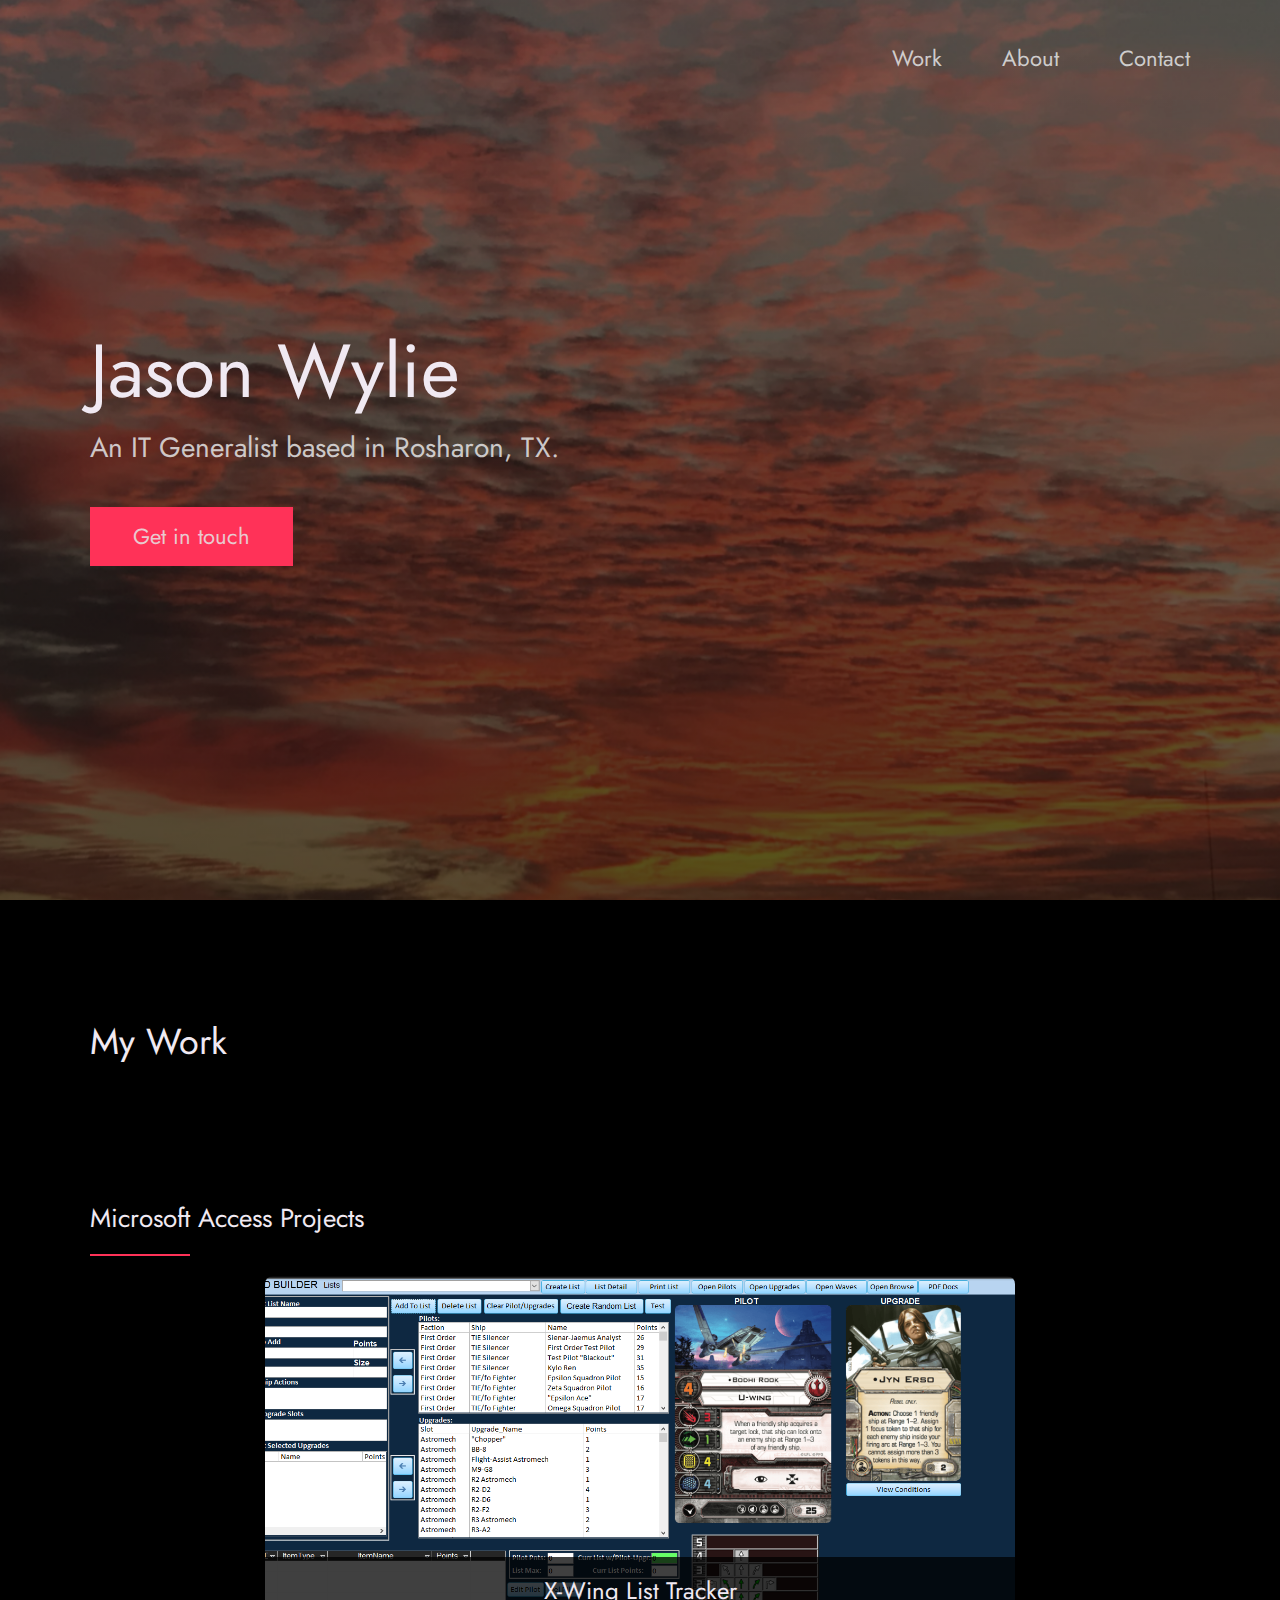
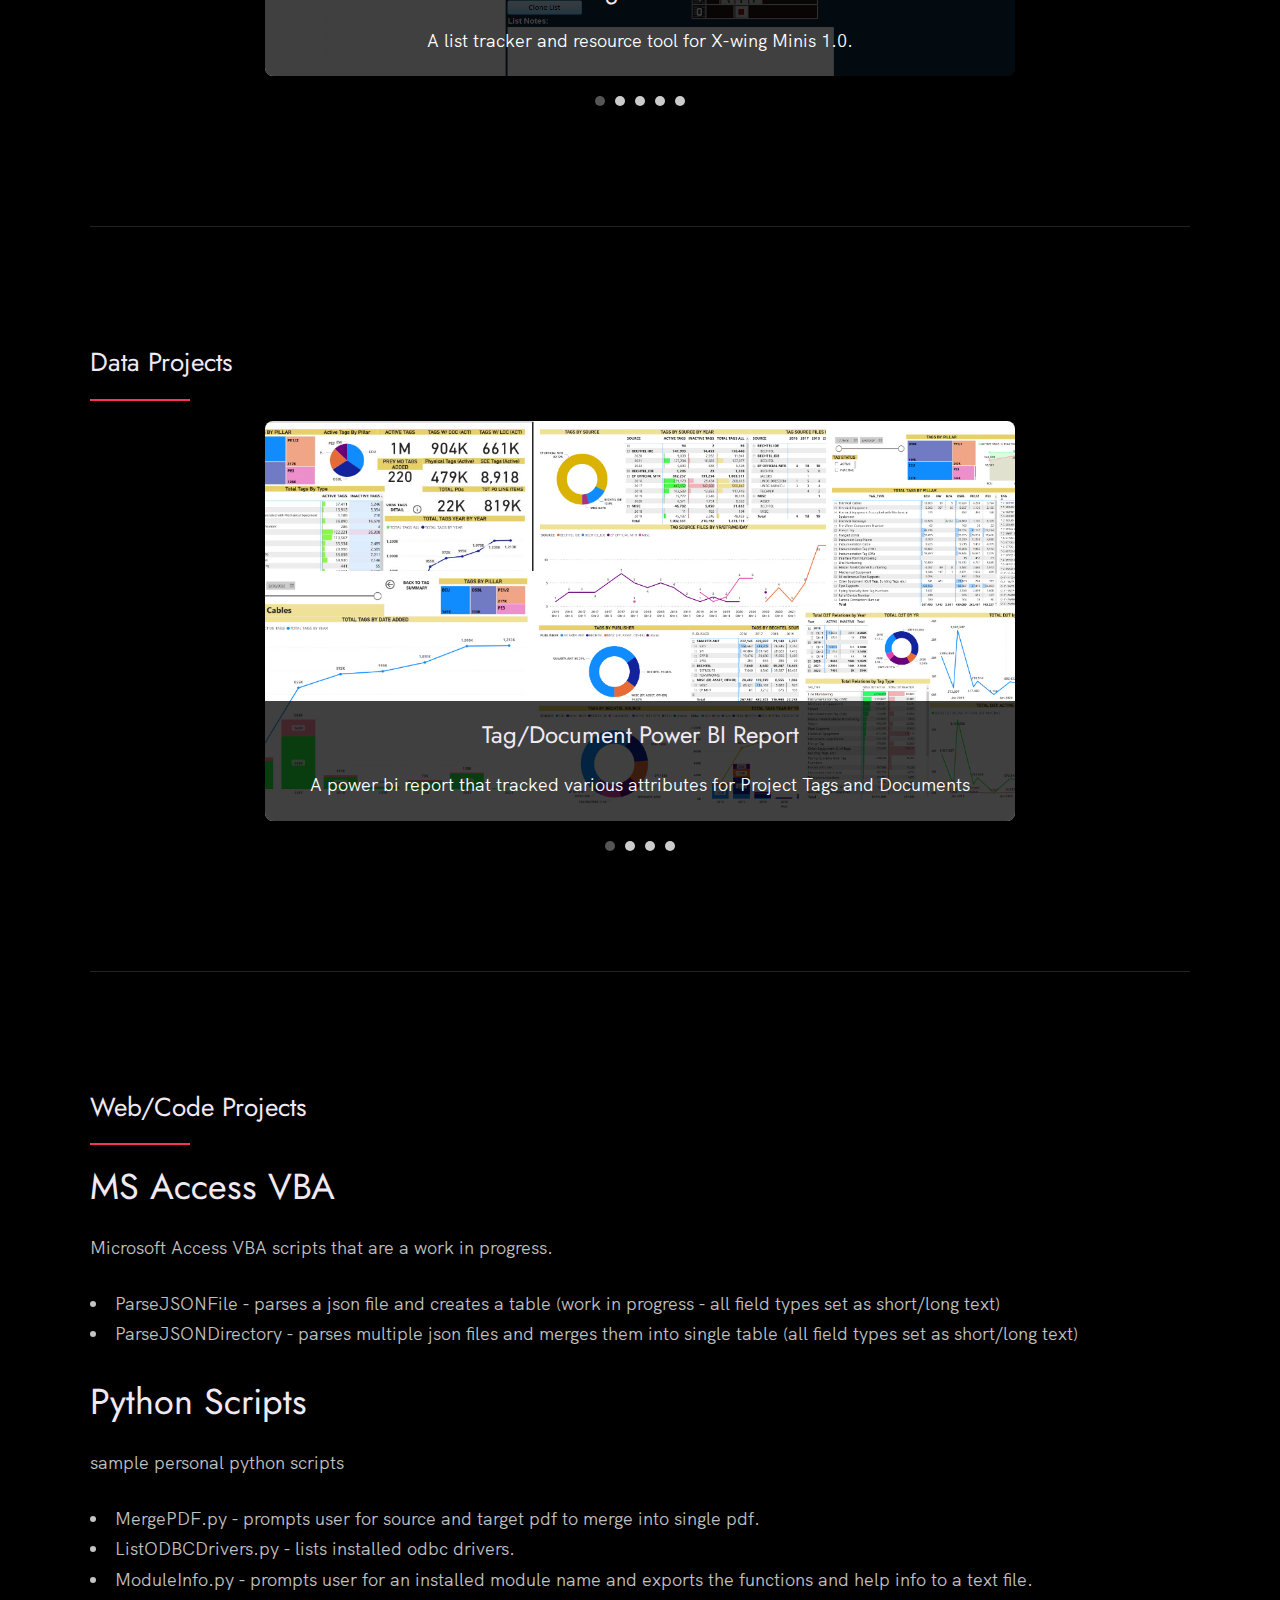
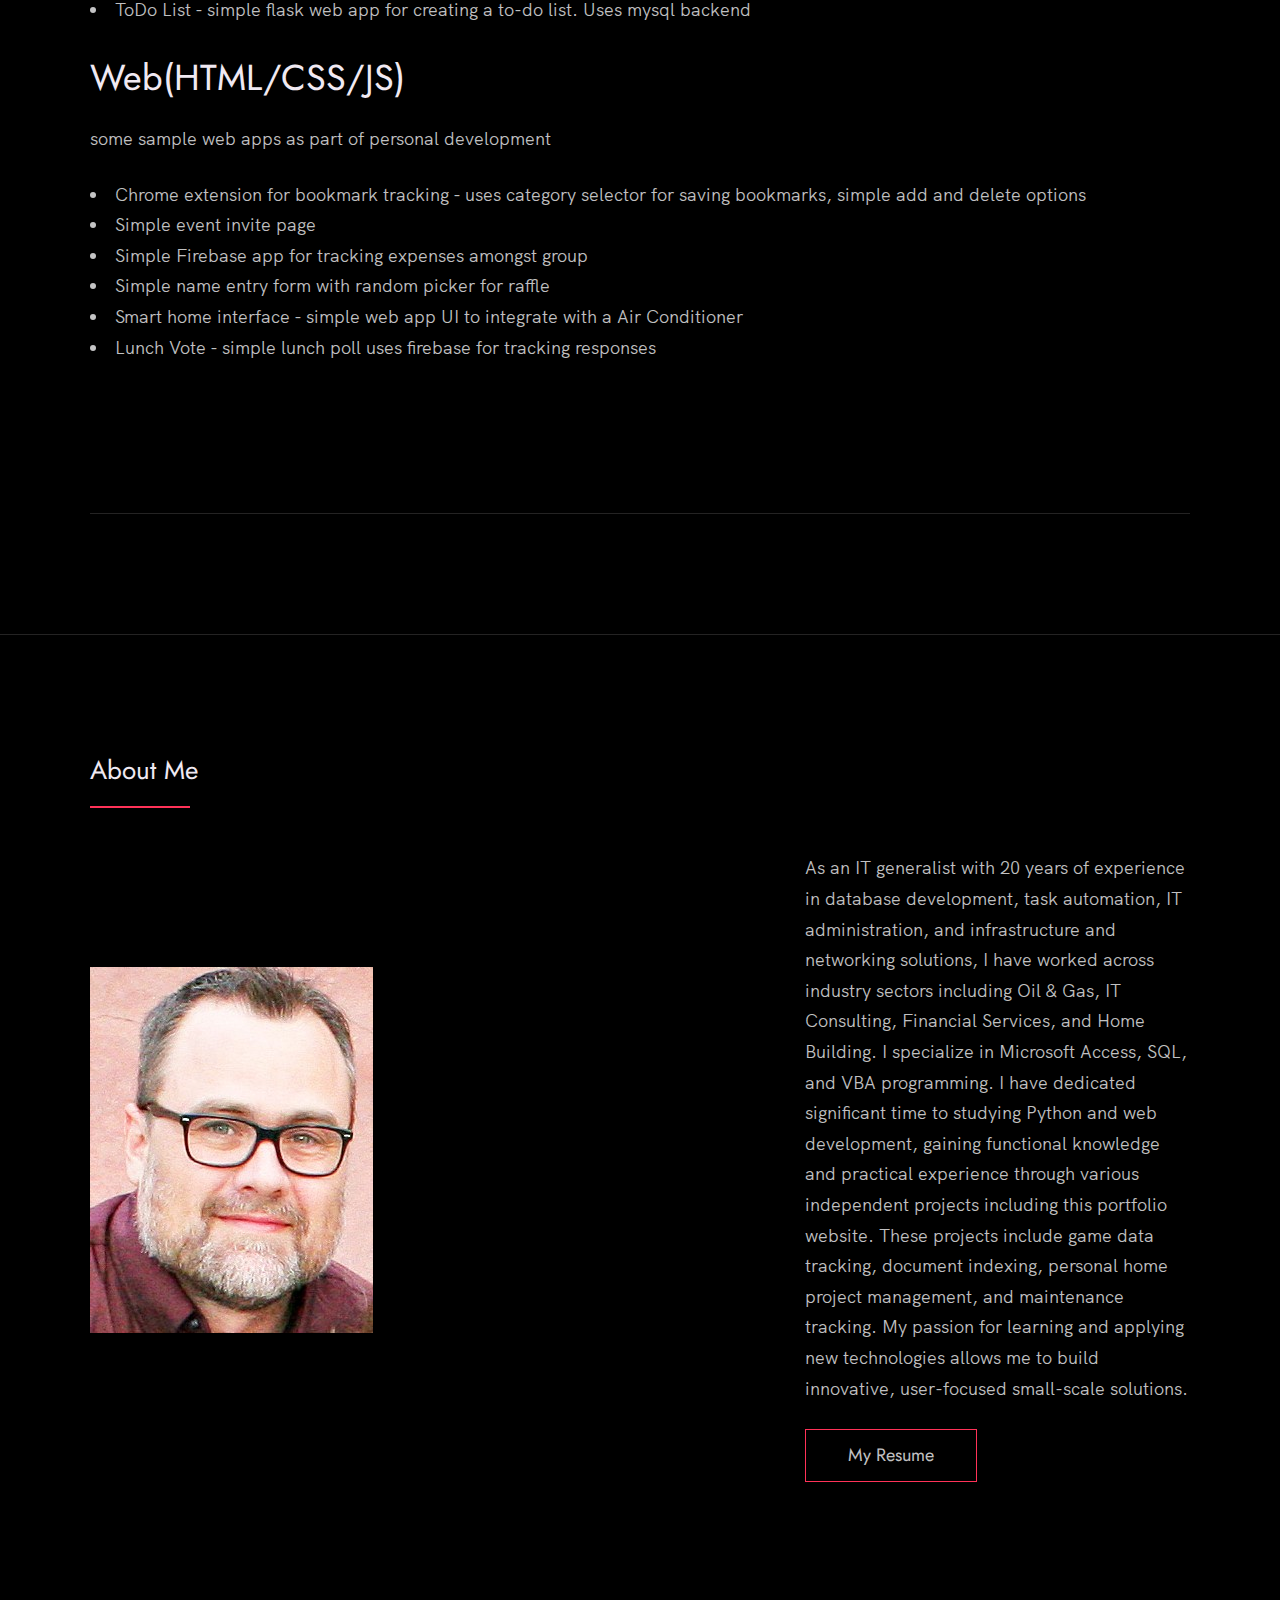
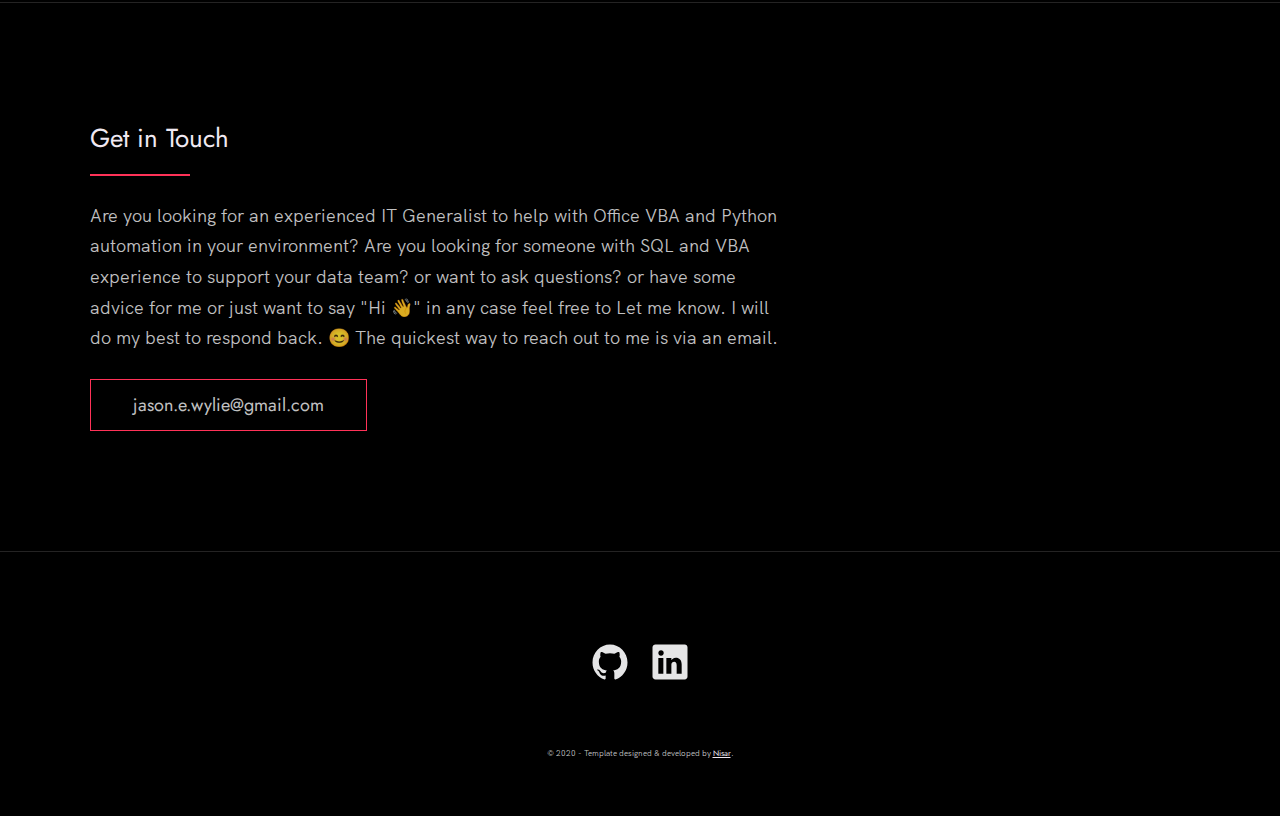
<file: index.html>
<!DOCTYPE html>
<html lang="en">

<head>
  <meta charset="UTF-8" />
  <meta name="viewport" content="width=device-width, initial-scale=1.0" />
  <link rel="shortcut icon" type="image/png" href="./images/favicon.png" />

  <!-- Put your site title here -->
  <title>
    Jason Wylie | IT Generalist
  </title>

  <meta name="description" content="Add small description of yourslef.">
  <!- Add some coding keywords below, Ex: (React, CSS etc) -->
  <meta name="keywords" content="Jason Wylie, VBA, Python, SQL, MS Access, HTML/CSS/JS" />
  <link rel="stylesheet" href="./css/styles.css" />
  <link rel="stylesheet" href="./css/slideshow.css" />
  <link
  rel="stylesheet"
  href="https://cdnjs.cloudflare.com/ajax/libs/font-awesome/5.15.4/css/all.min.css"
  crossorigin="anonymous"
/>
</head>

<body>

  <!-- ***** Header ***** -->

  <header class="header" role="banner" id="top">
    <div class="row">
      <nav class="nav" role="navigation">
        <ul class="nav__items">
          <li class="nav__item"><a href="#work" class="nav__link">Work</a></li>
          <!-- <li class="nav__item"><a href="#clients" class="nav__link">Clients</a></li> -->
          <li class="nav__item">
            <a href="#about" class="nav__link">About</a>
          </li>
          <li class="nav__item">
            <a href="#contact" class="nav__link">Contact</a>
          </li>
        </ul>
      </nav>
    </div>
    <div class="header__text-box row">
      <div class="header__text">
        <h1 class="heading-primary">
          <!-- Replace the following name with your name -->
          <span>Jason Wylie</span>
        </h1>
        <!-- Put a small paragraph about yourself -->
        <p>An IT Generalist based in Rosharon, TX.</p>
        <a href="#contact" class="btn btn--pink">Get in touch</a>
      </div>
    </div>
  </header>
  <main role="main">
    <!-- ***** Work ***** -->
    <section class="work" id="work">
      <div class="row">
        <h3>My Work</h3>

    <!-- Projects Section -->
<!-- Access Projects Section -->
<section id="access-projects">
  <h2>Microsoft Access Projects</h2>
  <div class="container slider">
    <!-- Slide 1 -->
    <div class="slide">
      <a href="./content/accessprojects.html">
        <img src="./images/proj/Access/xwingdb.png" alt="X-Wing List Tracker" />
      </a>
      <div class="slide-content">
        <h3>X-Wing List Tracker</h3>
        <p>A list tracker and resource tool for X-wing Minis 1.0.</p>
      </div>
    </div>

    <!-- Slide 2 -->
    <div class="slide">
      <a href="./content/accessprojects.html">
        <img src="./images/proj/Access/armadadb.png" alt="Armada List Tracker" />
      </a>
      <div class="slide-content">
        <h3>Armada List Tracker</h3>
        <p>A list tracker and resource tool for SW Armada.</p>
      </div>
    </div>

    <!-- Slide 3 -->
    <div class="slide">
      <a href="./content/accessprojects.html">
        <img src="./images/proj/Access/home_maintdb.png" alt="Home Maint App" />
      </a>
      <div class="slide-content">
        <h3>Home Maintenance Manager</h3>
        <p>A database tool for tracking home projects and car maintenance including related documentation.</p>
      </div>
    </div>

    <!-- Slide 4 -->
    <div class="slide">
      <a href="./content/accessprojects.html">
        <img src="./images/proj/Access/BankAcctdb.png" alt="Bank Acct App" />
      </a>
      <div class="slide-content">
        <h3>Sample Bank Account App</h3>
        <p>A sample bank account app implementing Access VBA Classes.</p>
      </div>
    </div>    

    <!-- Slide 5 -->
    <div class="slide">
      <a href="./content/accessprojects.html">
        <img src="./images/proj/Access/TagAndDocDB.png" alt="Tag and Doc DB" />
      </a>
      <div class="slide-content">
        <h3>Project Document and Tag App</h3>
        <p>An Access database app that connected to AWS SQL instance to do Tag and Document related searches.</p>
      </div>
    </div>    

    <!-- Add more slides as needed -->
  </div>
  <div class="dot-navigation"></div>
</section>

<!-- Data Projects Section -->
<section id="data-projects">
  <h2>Data Projects</h2>
  <div class="container slider">
    <!-- Slide 1 -->
    <div class="slide">
      <!-- <a href="projects/Data_Project_1.html"> -->
        <img src="./images/proj/Data/TagDocPBI.png" alt="Power BI" />
      </a>
      <div class="slide-content">
        <h3>Tag/Document Power BI Report</h3>
        <p>A power bi report that tracked various attributes for Project Tags and Documents</p>
      </div>
    </div>

    <!-- Slide 2 -->
    <div class="slide">
      <!-- <a href="projects/Data_Project_1.html"> -->
        <img src="./images/proj/Data/3DModPBI.png" alt="3D Mod Power BI" />
      </a>
      <div class="slide-content">
        <h3>3D Model Power BI Report</h3>
        <p>A power bi report that tracked various 3D Model Data Transfers</p>
      </div>
    </div>

    <!-- Slide 3 -->
    <div class="slide">
      <!-- <a href="projects/Data_Project_1.html"> -->
        <img src="./images/proj/Data/AWUdemy.png" alt="AdWorks" />
      </a>
      <div class="slide-content">
        <h3>Adventure Works Bikes</h3>
        <p>A power bi report that provided an exec dash board and custom data views.
          A mock report created from Udemy Power BI course.
        </p>
      </div>
    </div>

    <!-- Slide 4 -->
    <div class="slide">
      <!-- <a href="projects/Data_Project_1.html"> -->
        <img src="./images/proj/Data/FoodMartFinal.png" alt="3D Mod Power BI" />
      </a>
      <div class="slide-content">
        <h3>Excel PowerQuery Report</h3>
        <p>An Excel power query report that showcased power of using DAX and large datasets within Excel.</p>
      </div>
    </div>

    <!-- Add more slides as needed -->
  </div>
  <div class="dot-navigation"></div>
</section>

<!-- Web/Code Projects Section -->
<section id="web-code-projects">
  <h2>Web/Code Projects</h2>
    <div>
      <h1>MS Access VBA</h1>
      <p>
        Microsoft Access VBA scripts that are a work in progress.
      </p>
      <ul class="work__list">
        <li>ParseJSONFile - parses a json file and creates a table (work in progress - all field types set as short/long text)</li>
        <li>ParseJSONDirectory - parses multiple json files and merges them into single table (all field types set as short/long text)</li>
      </ul>
    </div>
    <div>
      <h1>Python Scripts</h1>
      <p>sample personal python scripts</p>
      <ul class="work__list">
        <li>MergePDF.py - prompts user for source and target pdf  to merge into single pdf.</li>
        <li>ListODBCDrivers.py - lists installed odbc drivers.</li>
        <li>ModuleInfo.py - prompts user for an installed module name and exports the functions and help info to a text file.</li>
        <li>ToDo List - simple flask web app for creating a to-do list. Uses mysql backend</li>
      </ul>
    </div>
    <div>
      <h1>Web(HTML/CSS/JS)</h1>
      <p>some sample web apps as part of personal development</p>
      <ul class="work__list">
        <li>Chrome extension for bookmark tracking - uses category selector for saving bookmarks, simple add and delete options</li>
        <li>Simple event invite page</li>
        <li>Simple Firebase app for tracking expenses amongst group</li>
        <li>Simple name entry form with random picker for raffle</li>
        <li>Smart home interface - simple web app UI to integrate with a Air Conditioner</li>
        <li>Lunch Vote - simple lunch poll uses firebase for tracking responses </li>
      </ul>
    </div>

    <!-- hide for now
      <div class="work__links">
        <a
          href="https://somesite.com"
          target="_blank"
          class="link__text"
        >
          Visit Site <span>&rarr;</span>
        </a>
        <a
          href="https://github.com/jasonwylie/portfolio"
          title="View Source Code"
          target="_blank"
        >
          <img
            src="./images/github.svg"
            class="work__code"
            alt="GitHub"
          />
        </a>
      </div> -->
    </div>
    </section>

    <!-- ***** About ***** -->

    <section class="about" id="about">
      <div class="row">
        <h2>About Me</h2>
        <div class="about__content">
          <div class="about__text">
            <!-- Replace the below paragraph with info about yourself -->
            <p>
              As an IT generalist with 20 years of experience in database development, task automation,
              IT administration, and infrastructure and networking solutions, I have worked across 
              industry sectors including Oil & Gas, IT Consulting, Financial Services, and Home Building.
              I specialize in Microsoft Access, SQL, and VBA programming. I have dedicated 
              significant time to studying Python and web development, gaining functional 
              knowledge and practical experience through various independent projects including this portfolio
              website. These projects include game data tracking, document indexing, personal home project 
              management, and maintenance tracking. My passion for learning and applying new technologies 
              allows me to build innovative, user-focused small-scale solutions.
            </p>
            <!-- Provide a link to your resume -->
            <a href="./files/Jason_Wylie_resume.pdf" target="_blank" class="btn">My Resume</a>
          </div>

          <div class="about__photo-container">
            <!-- Add a nice photo of yourself -->
            <img class="about__photo" src="./images/Jason_HeadShot2.jpg" alt="" />
          </div>
        </div>
      </div>
    </section>
  </main>

  <!-- ***** Contact ***** -->

  <section class="contact" id="contact">
    <div class="row">
      <h2>Get in Touch</h2>
      <div class="contact__info">
        <p>
          Are you looking for an experienced IT Generalist to help with Office VBA and Python automation in your 
          environment? Are you looking for someone with SQL and VBA experience to support your 
          data team? or want to ask questions? or have some advice for me
          or just want to say "Hi 👋" in any case feel free to Let me know. I
          will do my best to respond back. 😊 The quickest way to reach out to
          me is via an email.
        </p>
        <!--  email -->
        <a href="mailto:jason.e.wylie@gmail.com" class="btn">jason.e.wylie@gmail.com</a>
      </div>
    </div>
  </section>

  <!-- ***** Footer ***** -->

  <footer role="contentinfo" class="footer">
    <div class="row">
      <!-- Update the links to point to your accounts -->
      <ul class="footer__social-links">
        <!-- <li class="footer__social-link-item">
          <a href="https://twitter.com/nisarhassan12/" title="Link to Twitter Profile">
            <img src="./images/twitter.svg" class="footer__social-image" alt="Twitter">
          </a>
        </li> -->
        <li class="footer__social-link-item">
          <a href="https://github.com/jasonwylie/" title="Link to Github Profile" target="_blank">
            <img src="./images/github.svg" class="footer__social-image" alt="Github">
          </a>
        </li>
        <!-- <li class="footer__social-link-item">
          <a href="https://codepen.io/nisar_hassan" title="Link to Codepen Profile">
            <img src="./images/codepen.svg" class="footer__social-image" alt="Codepen">
          </a>
        </li> -->
        <li class="footer__social-link-item">
          <a href="https://linkedin.com/in/jasonewylie" title="Link to Linkedin Profile" target="_blank">
            <img src="./images/linkedin.svg" title="Link to Linkedin Profile" class="footer__social-image" alt="Linkedin">
          </a>
        </li>
      </ul>

      <!-- If you give me some credit by keeping the below paragraph, will be huge for me 😊 Thanks. -->
      <p class="small-font">
        &copy; 2020 - Template designed & developed by <a href="https://nisar.dev" class="link" target="_blank">Nisar</a>.
      </p>
    </div>
  </footer>

  <a href="#top" class="back-to-top" title="Back to Top">
    <img src="./images/arrow-up.svg" alt="Back to Top" class="back-to-top__image"/>
  </a>
  <script src="./js/app.js"></script>
  <script src="./js/slideshow.js"></script>
</body>

</html>
</file>
<file: css/styles.css>
/* --------------------------------------- */
/* ----- Basic Setup ----- */
/* --------------------------------------- */

@font-face {
  font-family: "Hk Grotesk";
  font-style: normal;
  font-weight: 400;
  src: url("/fonts/HKGrotesk-Regular.woff") format("woff");
}

@font-face {
  font-family: "Jost";
  font-style: normal;
  font-weight: 400;
  src: url("/fonts/Jost-Regular.ttf") format("woff");
}

* {
  margin: 0;
  padding: 0;
  box-sizing: inherit;
}

:root {
  --font-size-small: 1.8rem;
  --font-size-normal: 2.2rem;
  --font-size-medium: 2.8rem;
  --font-size-medium-1: 3.6rem;
  --font-size-large: 5.5rem;
  --font-size-huge: 7.5rem;
  --font-stack: "Hk Grotesk", sans-serif;

  --line-height-normal: 1.7;
  --line-height-small: 1.2;

  --black: #000;
  --pink: #ff3258;
  --white: #f0e9f2;
  --white-1: #e5e5e6da;

  --container-max-width: 1180px;
  --container-normal-width: 800px;
  --container-medium-width: 700px;
  --container-small-width: 500px;

  --gutter-huge: 12rem;
  --gutter-medium: 6rem;
  --gutter-normal: 3rem;
  --gutter-small-1: 2.5rem;
  --gutter-small: 2rem;

  --border-light: 1px solid rgb(36, 35, 35);
}

html {
  font-size: 62.5%; /* (16/10)*100 = 62.5% => 1rem = 10px */
  box-sizing: border-box;
  scroll-behavior: smooth;
}

@media (max-width: 1000px) {
  html {
    font-size: 52%;
  }
}

body {
  font-size: var(--font-size-small);
  font-family: var(--font-stack);
  font-weight: 400;
  color: var(--white-1);
  line-height: var(--line-height-normal);
  background: var(--black);
  overflow-x: hidden;
}

.row {
  max-width: var(--container-max-width);
  margin: 0 auto;
}

@media (max-width: 1340px) {
  .row {
    max-width: 1100px;
  }
}

@media (max-width: 1240px) {
  .row {
    padding: 0 var(--gutter-medium);
  }
}

@media (max-width: 600px) {
  .row {
    padding: 0 var(--gutter-normal);
  }
}

@media (max-width: 600px) {
  .row {
    padding: 0 var(--gutter-small);
  }
}

section {
  padding: var(--gutter-huge) 0;
  border-bottom: var(--border-light);
}

img {
  object-fit: contain;
  max-width: 100%;
}

.small-font {
  font-size: 0.8rem; /* Adjust the font size as needed */
}

/* --------------------------------------- */
/* ----- Headlines and Paragraphs ----- */
/* --------------------------------------- */

h1,
h2,
h3 {
  font-family: "Jost", sans-serif;
  font-weight: 400;
  line-height: var(--line-height-small);
  color: var(--white);
}

.heading-primary {
  line-height: 1;
  font-size: var(--font-size-huge);
  font-weight: 400;
}

@media (max-width: 900px) {
  .heading-primary {
    font-size: 6.5rem;
  }
}

h2 {
  font-size: var(--font-size-large);
  margin-bottom: var(--gutter-medium);
}

h2::after {
  content: "";
  display: block;
  height: 2px;
  width: 10rem;
  background: var(--pink);
  margin: var(--gutter-small) 0;
}

h3 {
  font-size: var(--font-size-medium-1);
  margin-bottom: var(--gutter-small);
}

@media (max-width: 500px) {
  .heading-primary {
    font-size: var(--font-size-large);
  }

  h2 {
    font-size: var(--font-size-medium-1);
  }

  h3 {
    font-size: var(--font-size-medium);
  }
}

p {
  margin: var(--gutter-small-1) 0;
}

@media (max-width: 900px) {
  p {
    max-width: var(--container-small-width);
  }
}

/* --------------------------------------- */
/* ----- Buttons and Links ----- */
/* --------------------------------------- */

a {
  color: var(--white);
  font-weight: 400;
  font-family: "Jost", sans-serif;
  transition: all 0.2s;
  outline: 2px solid transparent;
}

::-moz-focus-inner {
  border: 0;
}

button:focus,
a:focus {
  outline: 2px solid var(--pink);
}

body:not(.user-is-tabbing) button:focus,
body:not(.user-is-tabbing) a:focus {
  outline: none;
}

.link:hover {
  color: var(--pink);
}

.btn {
  position: relative;
  display: inline-block;
  padding: 1rem 4.2rem;
  text-decoration: none;
  color: inherit;
  border: 1px solid var(--pink);
  font-weight: 400;
}

.btn:focus {
  outline: none;
}

.btn::after {
  content: "";
  display: block;
  position: absolute;
  top: 0;
  left: 0;
  right: 100%;
  background: var(--white);
  height: 100%;
  z-index: -1;
  transition: all 0.2s cubic-bezier(1, 0.68, 0.16, 0.9);
}

.btn:hover::after,
.btn:focus::after {
  right: 0;
  background: var(--pink);
}

.btn--pink {
  background: var(--pink);
  transition: all 0.2s;
}

.btn--pink::after {
  display: none;
}

.btn--pink:hover,
.btn--pink:focus {
  background: transparent;
}

.link__text {
  position: relative;
  display: inline-block;
  padding: 0.6rem;
  color: inherit;
  text-decoration: none;
  border-bottom: 1px solid var(--pink);
}

.link__text::after {
  content: "";
  display: block;
  position: absolute;
  top: 0;
  left: 0;
  right: 100%;
  background: var(--white);
  height: 100%;
  z-index: -1;
  transition: all 0.2s cubic-bezier(1, 0.68, 0.16, 0.9);
}

.link__text:focus {
  outline: none;
}

.link__text:hover::after,
.link__text:focus:after {
  right: 0;
  background: var(--pink);
}

.link__text span {
  padding-left: 1rem;
  font-family: sans-serif;
}

/* ----- Back to Top ----- */

.back-to-top {
  position: fixed;
  bottom: 4rem;
  right: 4rem;
  display: flex;
  justify-content: center;
  align-items: center;
  height: 5.5rem;
  width: 5.5rem;
  background-color: var(--pink);
  border-radius: 50%;
  z-index: 10;
  visibility: hidden;
  transition: all 0.4s;
}

.back-to-top__image {
  height: 70%;
}

@media (max-width: 900px) {
  .back-to-top {
    right: 2rem;
  }
}

@media (max-width: 500px) {
  .back-to-top {
    right: 1rem;
  }
}

/* --------------------------------------- */
/* ----- Navigation ----- */
/* --------------------------------------- */

.nav {
  display: flex;
  justify-content: flex-end;
  padding: var(--gutter-normal) 0;
}

.nav__items {
  display: flex;
  list-style: none;
}

.nav__item:not(:last-child) {
  margin-right: var(--gutter-medium);
}

@media (max-width: 500px) {
  .nav {
    justify-content: center;
  }
}

@media (max-width: 400px) {
  .nav__item:not(:last-child) {
    margin-right: var(--gutter-normal);
  }
}

@media (max-width: 300px) {
  .nav {
    font-size: var(--font-size-small);
  }
}

.nav__link {
  position: relative;
  display: inline-block;
  padding: 1rem 0;
  text-decoration: none;
  color: inherit;
  transition: all 0.2s;
}

.nav__link::after {
  content: "";
  position: absolute;
  bottom: 0;
  left: 0;
  right: 100%;
  display: inline-block;
  height: 1rem;
  background: var(--white);
  transition: all 0.25s cubic-bezier(1, 0.68, 0.16, 0.9);
}

.nav__link:hover {
  color: var(--pink);
}

.nav__link:hover::after {
  right: 0;
  height: 2px;
  background: var(--pink);
}

/* --------------------------------------- */
/* ----- Header ----- */
/* --------------------------------------- */

.header {
  background: linear-gradient(rgba(0, 0, 0, 0.1), rgba(0, 0, 0, 0.4)),
    url("../images/RosharonSunset_dark.png");
  height: 100vh;
  background-size: cover;
  background-position: center;
  background-attachment: fixed;
  font-size: var(--font-size-normal);
}

.header__text {
  position: absolute;
  top: 50%;
  transform: translateY(-50%);
}

.header__text p {
  margin: 1.5rem 0 3.5rem;
  max-width: var(--container-medium-width);
  font-family: "Jost", sans-serif;
  font-size: var(--font-size-medium);
}

@media (max-width: 500px) {
  .header {
    text-align: center;
  }

  .header__text p {
    transform: scale(0.8);
  }
}

/* --------------------------------------- */
/* ----- Work ----- */
/* --------------------------------------- */

.work__box {
  display: flex;
  align-items: center;
}

@media (max-width: 900px) {
  .work__box {
    align-items: initial;
    flex-direction: column-reverse;
  }
}

.work__box:not(:last-child) {
  margin-bottom: 25rem;
}

@media (max-width: 500px) {
  .work__box:not(:last-child) {
    margin-bottom: 20rem;
  }
}

.work__links {
  display: flex;
  align-items: center;
}

.work__text {
  flex: 0 0 30%;
}

.work__list {
  /* list-style-type: square; */
  list-style-position: inside;
  margin-bottom: var(--gutter-normal);
}

.work__code {
  display: block;
  height: 3rem;
  margin-left: var(--gutter-normal);
  transition: all 0.3s;
}

.work__code:hover {
  transform: scale(1.2);
}

.work__image-box {
  margin-bottom: var(--gutter-normal);
}

@media (min-width: 901px) {
  .work__image-box {
    flex: 1;
    margin: 0 0 0 10rem;
  }
}

@media (max-width: 900px) {
  .work__code {
    height: 4rem;
  }
}

.container {
  width: 90%;
  max-width: 750px;
  margin: 0 auto; /* Center the container */
  /* padding: 0 20px; /* Add some padding on the sides for visual space */
}

/* --------------------------------------- */
/* ----- Clients ----- */
/* --------------------------------------- */

.client__logos {
  display: flex;
  justify-content: space-between;
  filter: invert(100%) grayscale(100%) opacity(0.8);
}

.client__logo {
  height: 6.5rem;
  max-width: 18rem;
}

@media (max-width: 1240px) {
  .client__logos {
    overflow-x: scroll;
    padding: var(--gutter-normal);
  }

  .client__logo:not(:last-of-type) {
    margin-right: var(--gutter-medium);
  }
}

/* --------------------------------------- */
/* ----- About ----- */
/* --------------------------------------- */

.about__content {
  display: flex;
  flex-direction: row-reverse;
  align-items: center;
}

@media (max-width: 900px) {
  .about__content {
    flex-direction: column-reverse;
    align-items: initial;
  }
}

.about__photo-container {
  margin-bottom: var(--gutter-normal);
}

@media (min-width: 901px) {
  .about__text {
    flex: 0 0 35%;
  }

  .about__photo-container {
    flex: 1;
    margin: 0 var(--gutter-huge) 0 0;
  }
}

/* --------------------------------------- */
/* ----- Contact ----- */
/* --------------------------------------- */

.contact__info {
  max-width: var(--container-medium-width);
}

/* --------------------------------------- */
/* ----- Footer ----- */
/* --------------------------------------- */

.footer {
  text-align: center;
  padding: var(--gutter-medium) 0 var(--gutter-normal);
}

.footer__social-links {
  display: flex;
  justify-content: center;
  padding: var(--gutter-normal) 0;
  list-style: none;
}

.footer__social-link-item:not(:last-of-type) {
  margin-right: var(--gutter-small);
}

.footer__social-image {
  height: 4rem;
}

.footer__github-buttons {
  display: flex;
  justify-content: center;
}

.footer__github-buttons iframe {
  height: 2.5rem;
  width: 84px;
  transform: translateY(3px);
}

@media (max-width: 500px) {
  .footer {
    padding: var(--gutter-medium) 0;
  }
}
</file>
<file: css/slideshow.css>
/* Reset some default styles */
* {
  box-sizing: border-box;
}

h2 {
  font-size: 26px;
  margin-bottom: 12px;
}

/* Main container for the slider */
.slider {
  position: relative;
  overflow: hidden;
  height: 400px;
  border-radius: 8px;
}

.slider h3 {
  font-size: 24px;
}

.slider p {
  margin: 0;
}

/* Individual slides */
.slide {
  position: absolute;
  top: 0;
  left: 0;
  width: 100%;
  height: 100%;
  opacity: 0; /* Initially hide all slides */
  transition: opacity 0.5s ease; /* Fade transition effect */
}

/* Active slide */
.slide.active {
  opacity: 1;
}

/* Image within each slide */
.slide img {
  width: 100%;
  height: 100%;
  object-fit: cover;
}

/* Slide content overlay */
.slide-content {
  position: absolute;
  bottom: 0;
  width: 100%;
  display: flex;
  flex-direction: column;
  justify-content: center;
  align-items: center;
  background-color: rgba(0, 0, 0, 0.75); /* Semi-transparent background */
  color: #fff;
  padding: 20px;
}

/* Dot navigation container */
.dot-navigation {
  display: flex;
  justify-content: center;
  margin-top: 20px;
}

/* Dot navigation item */
.dot-navigation-item {
  width: 10px;
  height: 10px;
  background-color: #ccc;
  border-radius: 50%;
  margin: 0 5px;
  cursor: pointer;
}

/* Active dot */
.dot-navigation-item.active {
  background-color: #555;
}
</file>
